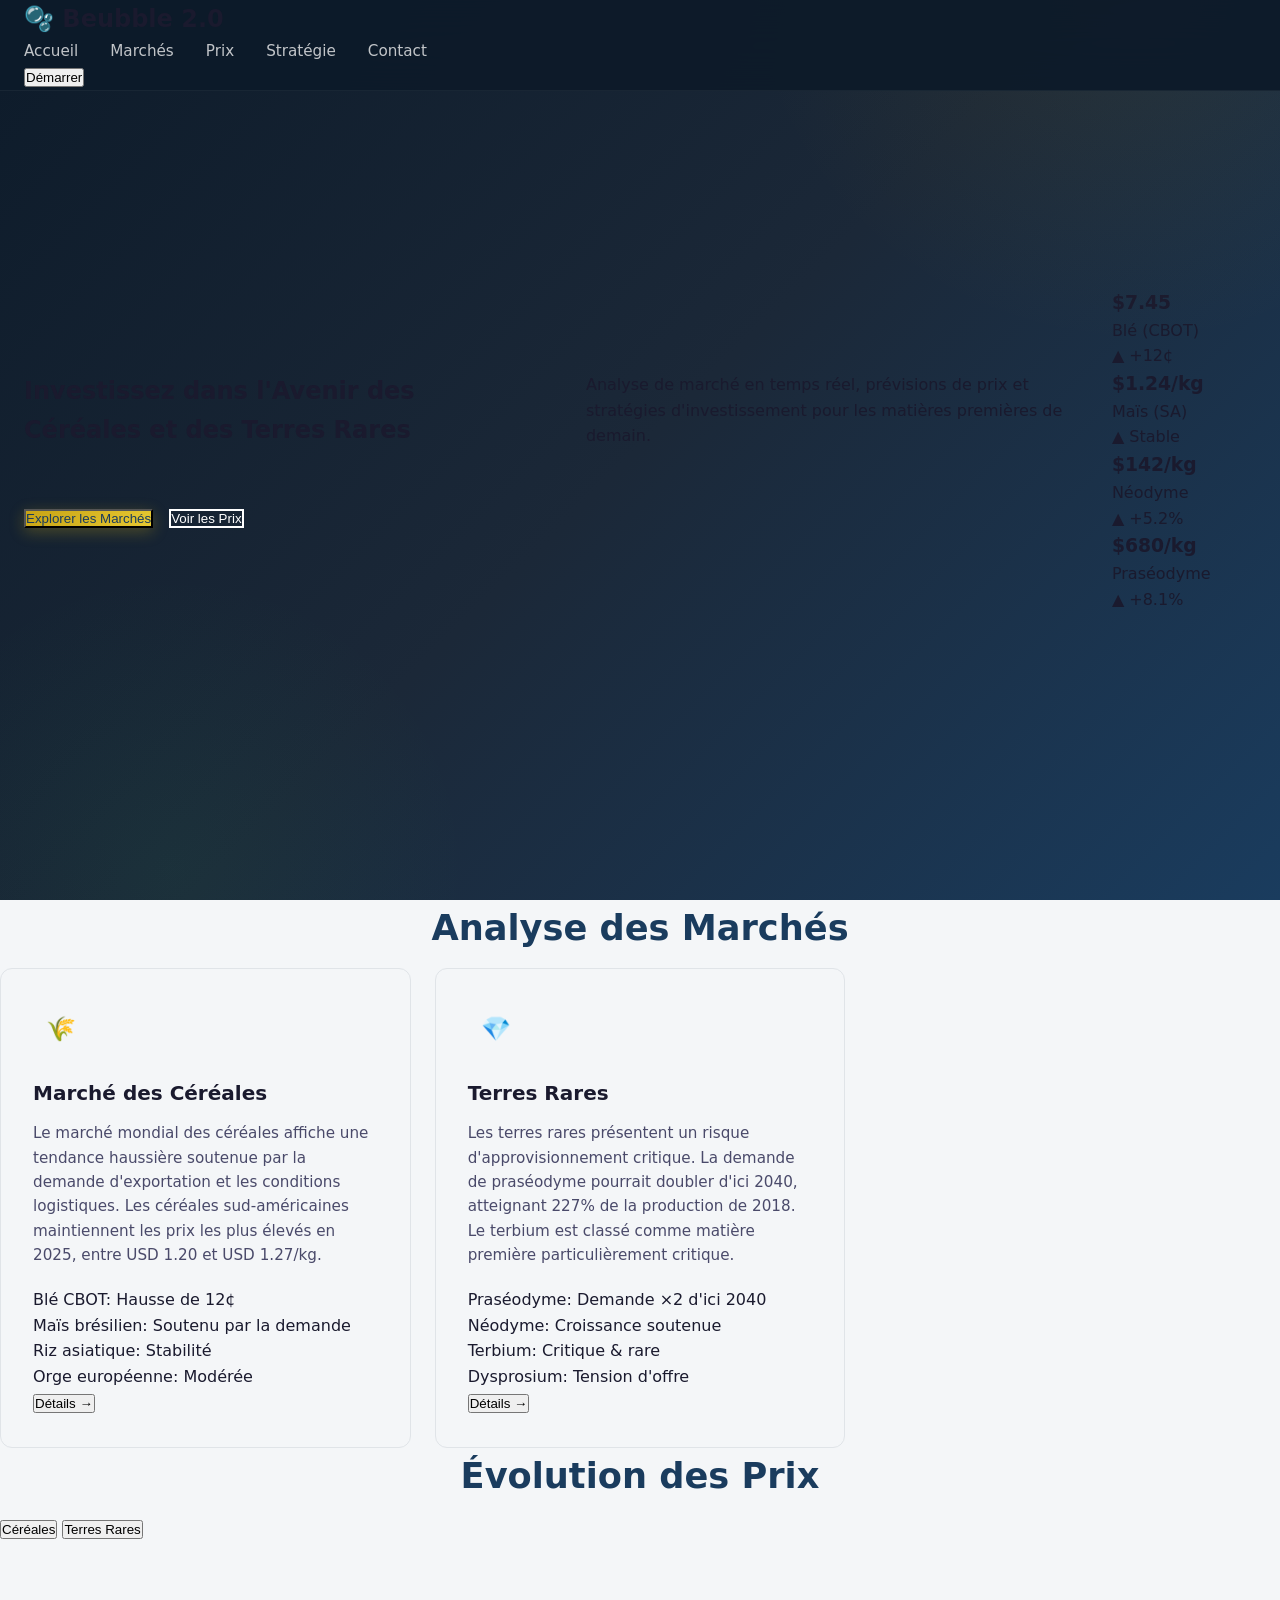
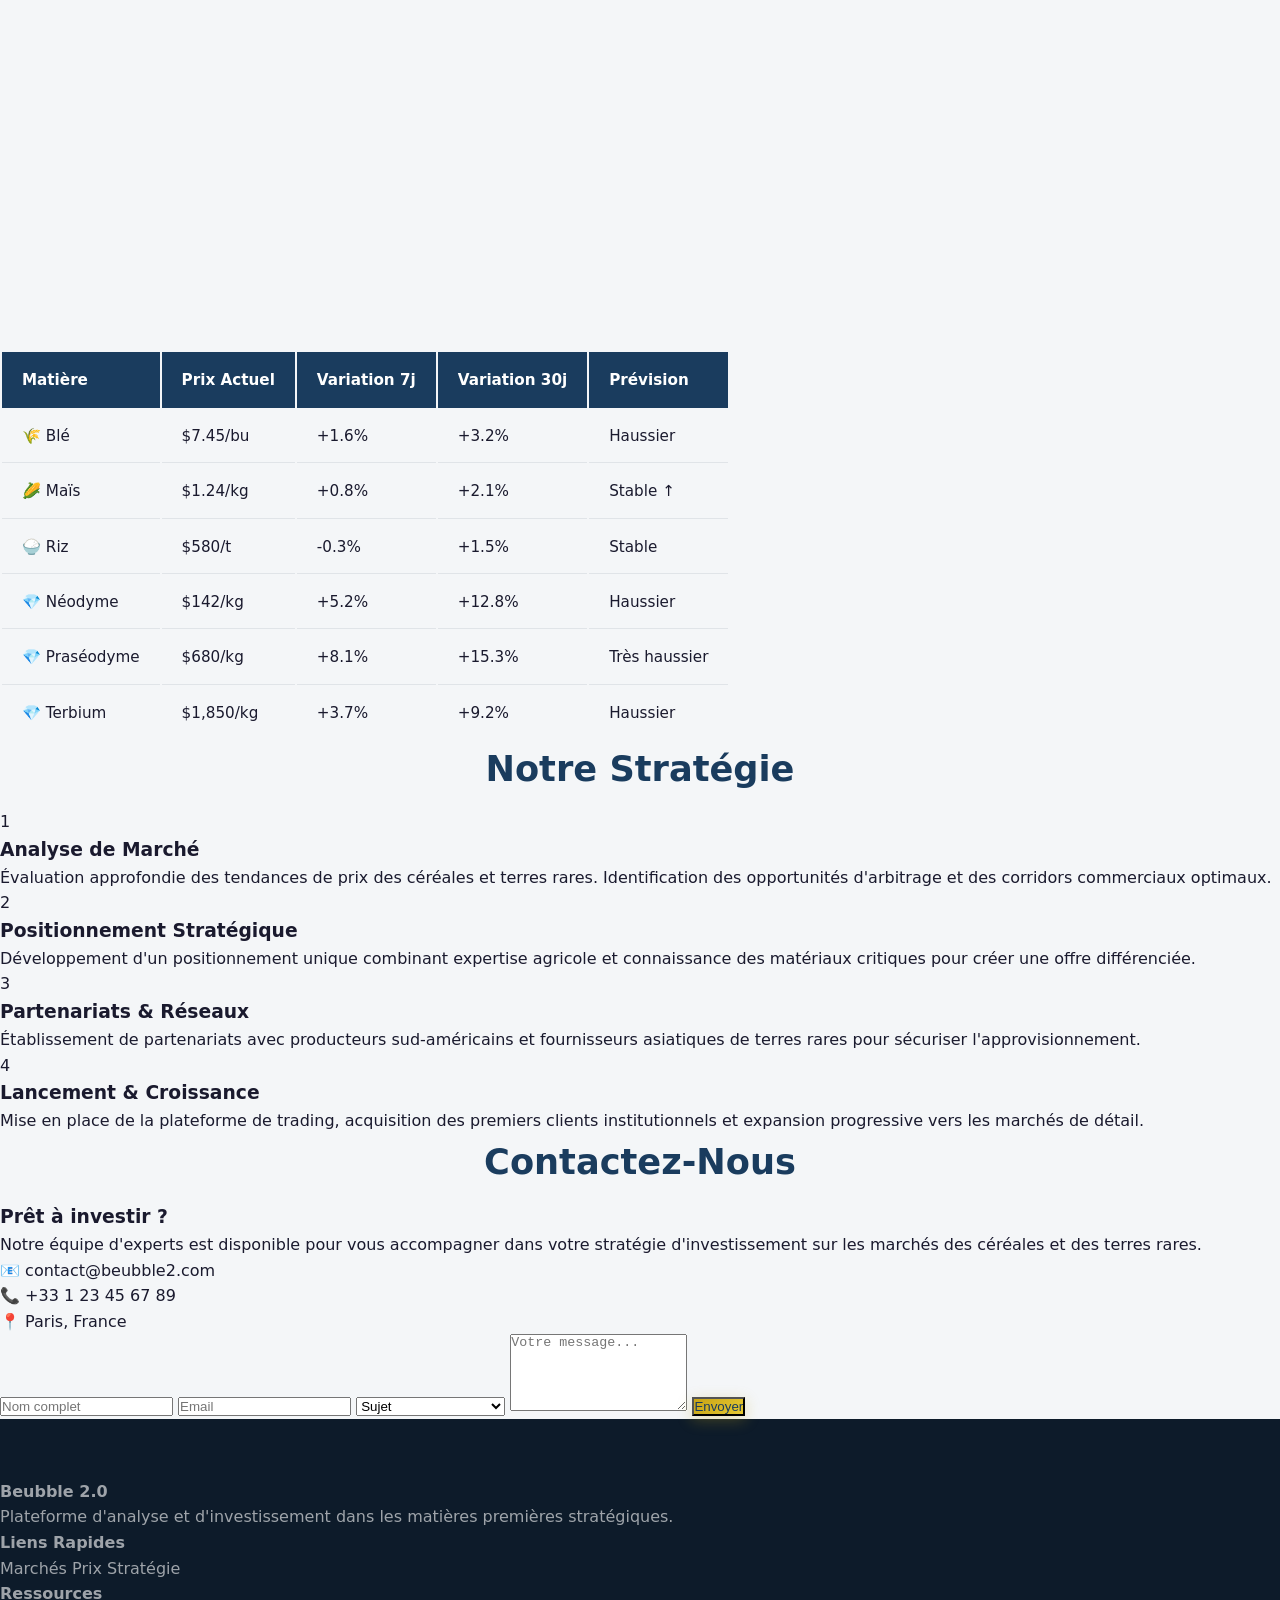
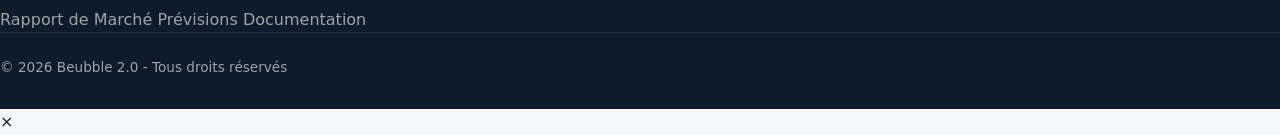
<file: backend/Ai_result_video_demo/website/index.html>
<!DOCTYPE html>
<html lang="fr">
<head>
    <meta charset="UTF-8">
    <meta name="viewport" content="width=device-width, initial-scale=1.0">
    <title>Beubble 2.0 - Céréales & Terres Rares</title>
    <link rel="stylesheet" href="styles.css">
</head>
<body>
    <!-- Navigation -->
    <nav class="navbar">
        <div class="logo">
            <h1>🫧 Beubble 2.0</h1>
        </div>
        <ul class="nav-links">
            <li><a href="#accueil">Accueil</a></li>
            <li><a href="#marche">Marchés</a></li>
            <li><a href="#prix">Prix</a></li>
            <li><a href="#strategie">Stratégie</a></li>
            <li><a href="#contact">Contact</a></li>
        </ul>
        <button class="cta-btn" onclick="scrollToSection('contact')">Démarrer</button>
    </nav>

    <!-- Hero Section -->
    <section id="accueil" class="hero">
        <div class="hero-content">
            <h2>Investissez dans l'Avenir des <span class="highlight">Céréales</span> et des <span class="highlight">Terres Rares</span></h2>
            <p>Analyse de marché en temps réel, prévisions de prix et stratégies d'investissement pour les matières premières de demain.</p>
            <div class="hero-buttons">
                <button class="btn-primary" onclick="scrollToSection('marche')">Explorer les Marchés</button>
                <button class="btn-secondary" onclick="scrollToSection('prix')">Voir les Prix</button>
            </div>
        </div>
        <div class="hero-stats">
            <div class="stat-card">
                <h3 id="wheat-price">$7.45</h3>
                <p>Blé (CBOT)</p>
                <span class="trend up">▲ +12¢</span>
            </div>
            <div class="stat-card">
                <h3 id="corn-price">$1.24/kg</h3>
                <p>Maïs (SA)</p>
                <span class="trend up">▲ Stable</span>
            </div>
            <div class="stat-card">
                <h3 id="neodymium-price">$142/kg</h3>
                <p>Néodyme</p>
                <span class="trend up">▲ +5.2%</span>
            </div>
            <div class="stat-card">
                <h3 id="praseodymium-price">$680/kg</h3>
                <p>Praséodyme</p>
                <span class="trend up">▲ +8.1%</span>
            </div>
        </div>
    </section>

    <!-- Market Analysis Section -->
    <section id="marche" class="market-section">
        <h2 class="section-title">Analyse des Marchés</h2>
        <div class="market-grid">
            <div class="market-card">
                <div class="card-icon">🌾</div>
                <h3>Marché des Céréales</h3>
                <p>Le marché mondial des céréales affiche une tendance haussière soutenue par la demande d'exportation et les conditions logistiques. Les céréales sud-américaines maintiennent les prix les plus élevés en 2025, entre USD 1.20 et USD 1.27/kg.</p>
                <ul class="market-highlights">
                    <li>Blé CBOT: Hausse de 12¢</li>
                    <li>Maïs brésilien: Soutenu par la demande</li>
                    <li>Riz asiatique: Stabilité</li>
                    <li>Orge européenne: Modérée</li>
                </ul>
                <button class="btn-card" onclick="showDetails('cereales')">Détails →</button>
            </div>
            <div class="market-card">
                <div class="card-icon">💎</div>
                <h3>Terres Rares</h3>
                <p>Les terres rares présentent un risque d'approvisionnement critique. La demande de praséodyme pourrait doubler d'ici 2040, atteignant 227% de la production de 2018. Le terbium est classé comme matière première particulièrement critique.</p>
                <ul class="market-highlights">
                    <li>Praséodyme: Demande ×2 d'ici 2040</li>
                    <li>Néodyme: Croissance soutenue</li>
                    <li>Terbium: Critique & rare</li>
                    <li>Dysprosium: Tension d'offre</li>
                </ul>
                <button class="btn-card" onclick="showDetails('terres-rares')">Détails →</button>
            </div>
        </div>
    </section>

    <!-- Price Charts Section -->
    <section id="prix" class="price-section">
        <h2 class="section-title">Évolution des Prix</h2>
        <div class="chart-container">
            <div class="chart-tabs">
                <button class="tab active" onclick="switchTab('cereales')">Céréales</button>
                <button class="tab" onclick="switchTab('terres-rares')">Terres Rares</button>
            </div>
            <div class="chart-wrapper">
                <canvas id="priceChart" width="800" height="400"></canvas>
            </div>
            <div class="price-table">
                <table>
                    <thead>
                        <tr>
                            <th>Matière</th>
                            <th>Prix Actuel</th>
                            <th>Variation 7j</th>
                            <th>Variation 30j</th>
                            <th>Prévision</th>
                        </tr>
                    </thead>
                    <tbody id="priceTableBody">
                        <tr>
                            <td>🌾 Blé</td>
                            <td>$7.45/bu</td>
                            <td class="positive">+1.6%</td>
                            <td class="positive">+3.2%</td>
                            <td>Haussier</td>
                        </tr>
                        <tr>
                            <td>🌽 Maïs</td>
                            <td>$1.24/kg</td>
                            <td class="positive">+0.8%</td>
                            <td class="positive">+2.1%</td>
                            <td>Stable ↑</td>
                        </tr>
                        <tr>
                            <td>🍚 Riz</td>
                            <td>$580/t</td>
                            <td class="negative">-0.3%</td>
                            <td class="positive">+1.5%</td>
                            <td>Stable</td>
                        </tr>
                        <tr>
                            <td>💎 Néodyme</td>
                            <td>$142/kg</td>
                            <td class="positive">+5.2%</td>
                            <td class="positive">+12.8%</td>
                            <td>Haussier</td>
                        </tr>
                        <tr>
                            <td>💎 Praséodyme</td>
                            <td>$680/kg</td>
                            <td class="positive">+8.1%</td>
                            <td class="positive">+15.3%</td>
                            <td>Très haussier</td>
                        </tr>
                        <tr>
                            <td>💎 Terbium</td>
                            <td>$1,850/kg</td>
                            <td class="positive">+3.7%</td>
                            <td class="positive">+9.2%</td>
                            <td>Haussier</td>
                        </tr>
                    </tbody>
                </table>
            </div>
        </div>
    </section>

    <!-- Strategy Section -->
    <section id="strategie" class="strategy-section">
        <h2 class="section-title">Notre Stratégie</h2>
        <div class="strategy-timeline">
            <div class="timeline-item">
                <div class="timeline-marker">1</div>
                <div class="timeline-content">
                    <h3>Analyse de Marché</h3>
                    <p>Évaluation approfondie des tendances de prix des céréales et terres rares. Identification des opportunités d'arbitrage et des corridors commerciaux optimaux.</p>
                </div>
            </div>
            <div class="timeline-item">
                <div class="timeline-marker">2</div>
                <div class="timeline-content">
                    <h3>Positionnement Stratégique</h3>
                    <p>Développement d'un positionnement unique combinant expertise agricole et connaissance des matériaux critiques pour créer une offre différenciée.</p>
                </div>
            </div>
            <div class="timeline-item">
                <div class="timeline-marker">3</div>
                <div class="timeline-content">
                    <h3>Partenariats & Réseaux</h3>
                    <p>Établissement de partenariats avec producteurs sud-américains et fournisseurs asiatiques de terres rares pour sécuriser l'approvisionnement.</p>
                </div>
            </div>
            <div class="timeline-item">
                <div class="timeline-marker">4</div>
                <div class="timeline-content">
                    <h3>Lancement & Croissance</h3>
                    <p>Mise en place de la plateforme de trading, acquisition des premiers clients institutionnels et expansion progressive vers les marchés de détail.</p>
                </div>
            </div>
        </div>
    </section>

    <!-- Contact Section -->
    <section id="contact" class="contact-section">
        <h2 class="section-title">Contactez-Nous</h2>
        <div class="contact-grid">
            <div class="contact-info">
                <h3>Prêt à investir ?</h3>
                <p>Notre équipe d'experts est disponible pour vous accompagner dans votre stratégie d'investissement sur les marchés des céréales et des terres rares.</p>
                <div class="contact-details">
                    <p>📧 contact@beubble2.com</p>
                    <p>📞 +33 1 23 45 67 89</p>
                    <p>📍 Paris, France</p>
                </div>
            </div>
            <form class="contact-form" onsubmit="handleSubmit(event)">
                <input type="text" placeholder="Nom complet" required>
                <input type="email" placeholder="Email" required>
                <select required>
                    <option value="">Sujet</option>
                    <option value="cereales">Marché des Céréales</option>
                    <option value="terres-rares">Terres Rares</option>
                    <option value="investissement">Investissement</option>
                    <option value="partenariat">Partenariat</option>
                </select>
                <textarea placeholder="Votre message..." rows="5" required></textarea>
                <button type="submit" class="btn-primary">Envoyer</button>
            </form>
        </div>
    </section>

    <!-- Footer -->
    <footer class="footer">
        <div class="footer-content">
            <div class="footer-section">
                <h4>Beubble 2.0</h4>
                <p>Plateforme d'analyse et d'investissement dans les matières premières stratégiques.</p>
            </div>
            <div class="footer-section">
                <h4>Liens Rapides</h4>
                <a href="#marche">Marchés</a>
                <a href="#prix">Prix</a>
                <a href="#strategie">Stratégie</a>
            </div>
            <div class="footer-section">
                <h4>Ressources</h4>
                <a href="#">Rapport de Marché</a>
                <a href="#">Prévisions</a>
                <a href="#">Documentation</a>
            </div>
        </div>
        <div class="footer-bottom">
            <p>© 2026 Beubble 2.0 - Tous droits réservés</p>
        </div>
    </footer>

    <!-- Modal -->
    <div id="modal" class="modal" onclick="closeModal(event)">
        <div class="modal-content">
            <span class="close-btn" onclick="document.getElementById('modal').style.display='none'">&times;</span>
            <div id="modal-body"></div>
        </div>
    </div>

    <script src="script.js"></script>
</body>
</html>
</file>
<file: backend/Ai_result_video_demo/website/styles.css>
/* ============================================
   Beubble 2.0 - Cereal & Rare Earth Materials
   Global Stylesheet
   ============================================ */

/* --- CSS Variables / Theme --- */
:root {
    --primary: #1a3c5e;
    --primary-light: #2a5f8f;
    --secondary: #c8a415;
    --secondary-light: #e6c832;
    --accent: #2ecc71;
    --accent-dark: #27ae60;
    --bg-dark: #0d1b2a;
    --bg-medium: #1b2838;
    --bg-light: #f4f6f8;
    --text-dark: #1a1a2e;
    --text-medium: #4a4a6a;
    --text-light: #8a8aaa;
    --white: #ffffff;
    --border: #e0e4e8;
    --shadow: 0 4px 20px rgba(0, 0, 0, 0.08);
    --shadow-hover: 0 8px 30px rgba(0, 0, 0, 0.15);
    --radius: 12px;
    --radius-sm: 8px;
    --transition: all 0.3s cubic-bezier(0.4, 0, 0.2, 1);
    --font-main: 'Segoe UI', system-ui, -apple-system, sans-serif;
    --font-mono: 'Cascadia Code', 'Fira Code', monospace;
}

/* --- Reset & Base --- */
*, *::before, *::after {
    margin: 0;
    padding: 0;
    box-sizing: border-box;
}

html {
    scroll-behavior: smooth;
    font-size: 16px;
}

body {
    font-family: var(--font-main);
    background: var(--bg-light);
    color: var(--text-dark);
    line-height: 1.6;
    overflow-x: hidden;
}

a {
    text-decoration: none;
    color: inherit;
    transition: var(--transition);
}

ul { list-style: none; }

img {
    max-width: 100%;
    display: block;
}

/* --- Utility Classes --- */
.container {
    max-width: 1200px;
    margin: 0 auto;
    padding: 0 24px;
}

.section {
    padding: 80px 0;
}

.section-title {
    font-size: 2.2rem;
    font-weight: 700;
    color: var(--primary);
    text-align: center;
    margin-bottom: 12px;
}

.section-subtitle {
    font-size: 1.1rem;
    color: var(--text-medium);
    text-align: center;
    max-width: 650px;
    margin: 0 auto 48px;
}

.btn {
    display: inline-flex;
    align-items: center;
    gap: 8px;
    padding: 14px 32px;
    border-radius: 50px;
    font-size: 1rem;
    font-weight: 600;
    cursor: pointer;
    border: none;
    transition: var(--transition);
    text-transform: uppercase;
    letter-spacing: 0.5px;
}

.btn-primary {
    background: linear-gradient(135deg, var(--secondary), var(--secondary-light));
    color: var(--primary);
    box-shadow: 0 4px 15px rgba(200, 164, 21, 0.3);
}

.btn-primary:hover {
    transform: translateY(-2px);
    box-shadow: 0 6px 25px rgba(200, 164, 21, 0.45);
}

.btn-secondary {
    background: transparent;
    color: var(--white);
    border: 2px solid var(--white);
}

.btn-secondary:hover {
    background: var(--white);
    color: var(--primary);
}

.btn-accent {
    background: linear-gradient(135deg, var(--accent), var(--accent-dark));
    color: var(--white);
    box-shadow: 0 4px 15px rgba(46, 204, 113, 0.3);
}

.btn-accent:hover {
    transform: translateY(-2px);
    box-shadow: 0 6px 25px rgba(46, 204, 113, 0.45);
}

/* --- Navigation --- */
.navbar {
    position: fixed;
    top: 0;
    left: 0;
    right: 0;
    z-index: 1000;
    background: rgba(13, 27, 42, 0.95);
    backdrop-filter: blur(20px);
    border-bottom: 1px solid rgba(255, 255, 255, 0.05);
    padding: 0 24px;
    transition: var(--transition);
}

.navbar.scrolled {
    box-shadow: 0 2px 20px rgba(0, 0, 0, 0.3);
}

.nav-content {
    max-width: 1200px;
    margin: 0 auto;
    display: flex;
    align-items: center;
    justify-content: space-between;
    height: 70px;
}

.nav-logo {
    display: flex;
    align-items: center;
    gap: 10px;
    font-size: 1.5rem;
    font-weight: 700;
    color: var(--white);
}

.nav-logo .logo-icon {
    width: 40px;
    height: 40px;
    background: linear-gradient(135deg, var(--secondary), var(--accent));
    border-radius: 10px;
    display: flex;
    align-items: center;
    justify-content: center;
    font-size: 1.2rem;
}

.nav-links {
    display: flex;
    align-items: center;
    gap: 32px;
}

.nav-links a {
    color: rgba(255, 255, 255, 0.75);
    font-weight: 500;
    font-size: 0.95rem;
    position: relative;
    padding: 4px 0;
}

.nav-links a::after {
    content: '';
    position: absolute;
    bottom: -2px;
    left: 0;
    width: 0;
    height: 2px;
    background: var(--secondary);
    transition: var(--transition);
}

.nav-links a:hover {
    color: var(--white);
}

.nav-links a:hover::after {
    width: 100%;
}

.nav-cta {
    padding: 10px 24px !important;
    background: linear-gradient(135deg, var(--secondary), var(--secondary-light));
    color: var(--primary) !important;
    border-radius: 50px;
    font-weight: 600 !important;
}

.nav-cta::after { display: none !important; }

.nav-cta:hover {
    transform: translateY(-1px);
    box-shadow: 0 4px 15px rgba(200, 164, 21, 0.4);
}

/* Mobile Menu Toggle */
.nav-toggle {
    display: none;
    flex-direction: column;
    gap: 5px;
    cursor: pointer;
    padding: 5px;
}

.nav-toggle span {
    width: 25px;
    height: 2px;
    background: var(--white);
    transition: var(--transition);
    border-radius: 2px;
}

/* --- Hero Section --- */
.hero {
    min-height: 100vh;
    background: linear-gradient(135deg, var(--bg-dark) 0%, var(--bg-medium) 50%, var(--primary) 100%);
    display: flex;
    align-items: center;
    position: relative;
    overflow: hidden;
}

.hero::before {
    content: '';
    position: absolute;
    top: -50%;
    right: -20%;
    width: 800px;
    height: 800px;
    background: radial-gradient(circle, rgba(200, 164, 21, 0.08) 0%, transparent 70%);
    border-radius: 50%;
    animation: pulse 8s ease-in-out infinite;
}

.hero::after {
    content: '';
    position: absolute;
    bottom: -30%;
    left: -10%;
    width: 600px;
    height: 600px;
    background: radial-gradient(circle, rgba(46, 204, 113, 0.06) 0%, transparent 70%);
    border-radius: 50%;
    animation: pulse 10s ease-in-out infinite reverse;
}

@keyframes pulse {
    0%, 100% { transform: scale(1); opacity: 0.5; }
    50% { transform: scale(1.1); opacity: 1; }
}

.hero-content {
    position: relative;
    z-index: 2;
    max-width: 1200px;
    margin: 0 auto;
    padding: 0 24px;
    display: grid;
    grid-template-columns: 1fr 1fr;
    gap: 60px;
    align-items: center;
}

.hero-text h1 {
    font-size: 3.5rem;
    font-weight: 800;
    color: var(--white);
    line-height: 1.15;
    margin-bottom: 20px;
}

.hero-text h1 .highlight {
    background: linear-gradient(135deg, var(--secondary), var(--accent));
    -webkit-background-clip: text;
    -webkit-text-fill-color: transparent;
    background-clip: text;
}

.hero-text p {
    font-size: 1.2rem;
    color: rgba(255, 255, 255, 0.7);
    margin-bottom: 36px;
    max-width: 500px;
}

.hero-buttons {
    display: flex;
    gap: 16px;
    flex-wrap: wrap;
}

.hero-visual {
    display: flex;
    justify-content: center;
    align-items: center;
}

.hero-chart {
    width: 100%;
    max-width: 480px;
    background: rgba(255, 255, 255, 0.03);
    border: 1px solid rgba(255, 255, 255, 0.08);
    border-radius: var(--radius);
    padding: 32px;
    backdrop-filter: blur(10px);
}

.chart-header {
    display: flex;
    justify-content: space-between;
    align-items: center;
    margin-bottom: 24px;
}

.chart-header h3 {
    color: var(--white);
    font-size: 1.1rem;
}

.chart-badge {
    padding: 4px 12px;
    background: rgba(46, 204, 113, 0.15);
    color: var(--accent);
    border-radius: 20px;
    font-size: 0.85rem;
    font-weight: 600;
}

.chart-bars {
    display: flex;
    flex-direction: column;
    gap: 16px;
}

.chart-bar-item {
    display: flex;
    flex-direction: column;
    gap: 6px;
}

.chart-bar-label {
    display: flex;
    justify-content: space-between;
    color: rgba(255, 255, 255, 0.6);
    font-size: 0.9rem;
}

.chart-bar-track {
    height: 8px;
    background: rgba(255, 255, 255, 0.08);
    border-radius: 4px;
    overflow: hidden;
}

.chart-bar-fill {
    height: 100%;
    border-radius: 4px;
    transition: width 1.5s cubic-bezier(0.4, 0, 0.2, 1);
    width: 0;
}

.chart-bar-fill.gold {
    background: linear-gradient(90deg, var(--secondary), var(--secondary-light));
}

.chart-bar-fill.green {
    background: linear-gradient(90deg, var(--accent), var(--accent-dark));
}

.chart-bar-fill.blue {
    background: linear-gradient(90deg, var(--primary-light), #4a9eff);
}

/* --- Stats Bar --- */
.stats-bar {
    background: var(--white);
    padding: 40px 0;
    border-bottom: 1px solid var(--border);
}

.stats-grid {
    display: grid;
    grid-template-columns: repeat(4, 1fr);
    gap: 32px;
    text-align: center;
}

.stat-item {
    padding: 16px;
}

.stat-number {
    font-size: 2.5rem;
    font-weight: 800;
    color: var(--primary);
    line-height: 1;
    margin-bottom: 8px;
}

.stat-number .unit {
    font-size: 1.2rem;
    color: var(--secondary);
}

.stat-label {
    font-size: 0.95rem;
    color: var(--text-medium);
}

/* --- Market Overview Section --- */
.market-overview {
    background: var(--white);
}

.market-grid {
    display: grid;
    grid-template-columns: repeat(3, 1fr);
    gap: 24px;
}

.market-card {
    background: var(--bg-light);
    border-radius: var(--radius);
    padding: 32px;
    border: 1px solid var(--border);
    transition: var(--transition);
    position: relative;
    overflow: hidden;
}

.market-card::before {
    content: '';
    position: absolute;
    top: 0;
    left: 0;
    right: 0;
    height: 4px;
    background: linear-gradient(90deg, var(--secondary), var(--accent));
    transform: scaleX(0);
    transition: var(--transition);
}

.market-card:hover {
    transform: translateY(-4px);
    box-shadow: var(--shadow-hover);
    border-color: transparent;
}

.market-card:hover::before {
    transform: scaleX(1);
}

.card-icon {
    width: 56px;
    height: 56px;
    border-radius: var(--radius-sm);
    display: flex;
    align-items: center;
    justify-content: center;
    font-size: 1.5rem;
    margin-bottom: 20px;
}

.card-icon.cereal {
    background: rgba(200, 164, 21, 0.12);
    color: var(--secondary);
}

.card-icon.rare-earth {
    background: rgba(42, 95, 143, 0.12);
    color: var(--primary-light);
}

.card-icon.trend {
    background: rgba(46, 204, 113, 0.12);
    color: var(--accent);
}

.market-card h3 {
    font-size: 1.25rem;
    color: var(--text-dark);
    margin-bottom: 12px;
}

.market-card p {
    color: var(--text-medium);
    font-size: 0.95rem;
    margin-bottom: 20px;
}

.card-price {
    display: flex;
    align-items: baseline;
    gap: 8px;
}

.card-price .price {
    font-size: 1.8rem;
    font-weight: 700;
    color: var(--primary);
}

.card-price .change {
    font-size: 0.9rem;
    font-weight: 600;
    padding: 2px 8px;
    border-radius: 4px;
}

.change.up {
    background: rgba(46, 204, 113, 0.12);
    color: var(--accent-dark);
}

.change.down {
    background: rgba(231, 76, 60, 0.12);
    color: #e74c3c;
}

/* --- Services Section --- */
.services {
    background: var(--bg-light);
}

.services-grid {
    display: grid;
    grid-template-columns: repeat(2, 1fr);
    gap: 32px;
}

.service-card {
    background: var(--white);
    border-radius: var(--radius);
    padding: 40px;
    border: 1px solid var(--border);
    transition: var(--transition);
    display: flex;
    gap: 24px;
}

.service-card:hover {
    box-shadow: var(--shadow-hover);
    transform: translateY(-2px);
}

.service-number {
    font-size: 3rem;
    font-weight: 800;
    color: rgba(26, 60, 94, 0.08);
    line-height: 1;
    min-width: 60px;
}

.service-content h3 {
    font-size: 1.3rem;
    color: var(--text-dark);
    margin-bottom: 12px;
}

.service-content p {
    color: var(--text-medium);
    font-size: 0.95rem;
    margin-bottom: 16px;
}

.service-tags {
    display: flex;
    flex-wrap: wrap;
    gap: 8px;
}

.service-tag {
    padding: 4px 12px;
    background: var(--bg-light);
    border-radius: 20px;
    font-size: 0.8rem;
    color: var(--text-medium);
    border: 1px solid var(--border);
}

/* --- Price Table Section --- */
.pricing-section {
    background: var(--white);
}

.price-table-wrapper {
    overflow-x: auto;
    border-radius: var(--radius);
    border: 1px solid var(--border);
}

.price-table {
    width: 100%;
    border-collapse: collapse;
    font-size: 0.95rem;
}

.price-table thead {
    background: var(--primary);
    color: var(--white);
}

.price-table th {
    padding: 16px 20px;
    text-align: left;
    font-weight: 600;
    white-space: nowrap;
}

.price-table td {
    padding: 14px 20px;
    border-bottom: 1px solid var(--border);
}

.price-table tbody tr {
    transition: var(--transition);
}

.price-table tbody tr:hover {
    background: rgba(26, 60, 94, 0.03);
}

.price-table tbody tr:last-child td {
    border-bottom: none;
}

.material-name {
    font-weight: 600;
    color: var(--text-dark);
}

.material-category {
    display: inline-block;
    padding: 2px 10px;
    border-radius: 12px;
    font-size: 0.8rem;
    font-weight: 500;
}

.category-cereal {
    background: rgba(200, 164, 21, 0.12);
    color: #9a7d0a;
}

.category-rare-earth {
    background: rgba(42, 95, 143, 0.12);
    color: var(--primary-light);
}

/* --- About / CTA Section --- */
.cta-section {
    background: linear-gradient(135deg, var(--bg-dark), var(--primary));
    text-align: center;
    position: relative;
    overflow: hidden;
}

.cta-section::before {
    content: '';
    position: absolute;
    top: 0;
    left: 0;
    right: 0;
    bottom: 0;
    background: url("data:image/svg+xml,%3Csvg width='60' height='60' viewBox='0 0 60 60' xmlns='http://www.w3.org/2000/svg'%3E%3Cg fill='none' fill-rule='evenodd'%3E%3Cg fill='%23ffffff' fill-opacity='0.02'%3E%3Cpath d='M36 34v-4h-2v4h-4v2h4v4h2v-4h4v-2h-4zm0-30V0h-2v4h-4v2h4v4h2V6h4V4h-4zM6 34v-4H4v4H0v2h4v4h2v-4h4v-2H6zM6 4V0H4v4H0v2h4v4h2V6h4V4H6z'/%3E%3C/g%3E%3C/g%3E%3C/svg%3E");
}

.cta-content {
    position: relative;
    z-index: 2;
}

.cta-section h2 {
    font-size: 2.5rem;
    color: var(--white);
    margin-bottom: 16px;
}

.cta-section p {
    font-size: 1.15rem;
    color: rgba(255, 255, 255, 0.7);
    max-width: 600px;
    margin: 0 auto 36px;
}

.cta-buttons {
    display: flex;
    justify-content: center;
    gap: 16px;
    flex-wrap: wrap;
}

/* --- Footer --- */
.footer {
    background: var(--bg-dark);
    color: rgba(255, 255, 255, 0.6);
    padding: 60px 0 30px;
}

.footer-grid {
    display: grid;
    grid-template-columns: 2fr 1fr 1fr 1fr;
    gap: 40px;
    margin-bottom: 40px;
}

.footer-brand h3 {
    color: var(--white);
    font-size: 1.4rem;
    margin-bottom: 12px;
}

.footer-brand p {
    font-size: 0.95rem;
    line-height: 1.7;
    max-width: 300px;
}

.footer-col h4 {
    color: var(--white);
    font-size: 1rem;
    margin-bottom: 16px;
    text-transform: uppercase;
    letter-spacing: 1px;
}

.footer-col ul li {
    margin-bottom: 10px;
}

.footer-col ul li a {
    color: rgba(255, 255, 255, 0.6);
    font-size: 0.9rem;
}

.footer-col ul li a:hover {
    color: var(--secondary);
}

.footer-bottom {
    border-top: 1px solid rgba(255, 255, 255, 0.08);
    padding-top: 24px;
    display: flex;
    justify-content: space-between;
    align-items: center;
    font-size: 0.85rem;
}

.footer-social {
    display: flex;
    gap: 16px;
}

.footer-social a {
    width: 36px;
    height: 36px;
    border-radius: 50%;
    background: rgba(255, 255, 255, 0.06);
    display: flex;
    align-items: center;
    justify-content: center;
    color: rgba(255, 255, 255, 0.6);
    transition: var(--transition);
}

.footer-social a:hover {
    background: var(--secondary);
    color: var(--primary);
}

/* --- Animations --- */
.fade-in {
    opacity: 0;
    transform: translateY(30px);
    transition: opacity 0.6s ease, transform 0.6s ease;
}

.fade-in.visible {
    opacity: 1;
    transform: translateY(0);
}

/* --- Responsive Design --- */
@media (max-width: 1024px) {
    .hero-content {
        grid-template-columns: 1fr;
        text-align: center;
    }

    .hero-text p { margin: 0 auto 36px; }
    .hero-buttons { justify-content: center; }
    .hero-visual { margin-top: 40px; }

    .market-grid {
        grid-template-columns: repeat(2, 1fr);
    }

    .stats-grid {
        grid-template-columns: repeat(2, 1fr);
    }

    .footer-grid {
        grid-template-columns: 1fr 1fr;
    }
}

@media (max-width: 768px) {
    .nav-links {
        display: none;
        position: absolute;
        top: 70px;
        left: 0;
        right: 0;
        background: var(--bg-dark);
        flex-direction: column;
        padding: 24px;
        gap: 16px;
        border-top: 1px solid rgba(255, 255, 255, 0.05);
    }

    .nav-links.active { display: flex; }
    .nav-toggle { display: flex; }

    .hero-text h1 { font-size: 2.5rem; }
    .section-title { font-size: 1.8rem; }

    .market-grid,
    .services-grid {
        grid-template-columns: 1fr;
    }

    .stats-grid {
        grid-template-columns: repeat(2, 1fr);
        gap: 16px;
    }

    .stat-number { font-size: 2rem; }

    .footer-grid {
        grid-template-columns: 1fr;
        gap: 24px;
    }

    .footer-bottom {
        flex-direction: column;
        gap: 16px;
        text-align: center;
    }

    .cta-section h2 { font-size: 1.8rem; }
}

@media (max-width: 480px) {
    .hero-text h1 { font-size: 2rem; }
    .hero-buttons { flex-direction: column; align-items: center; }
    .btn { width: 100%; justify-content: center; }
    .section { padding: 60px 0; }
}
</file>
